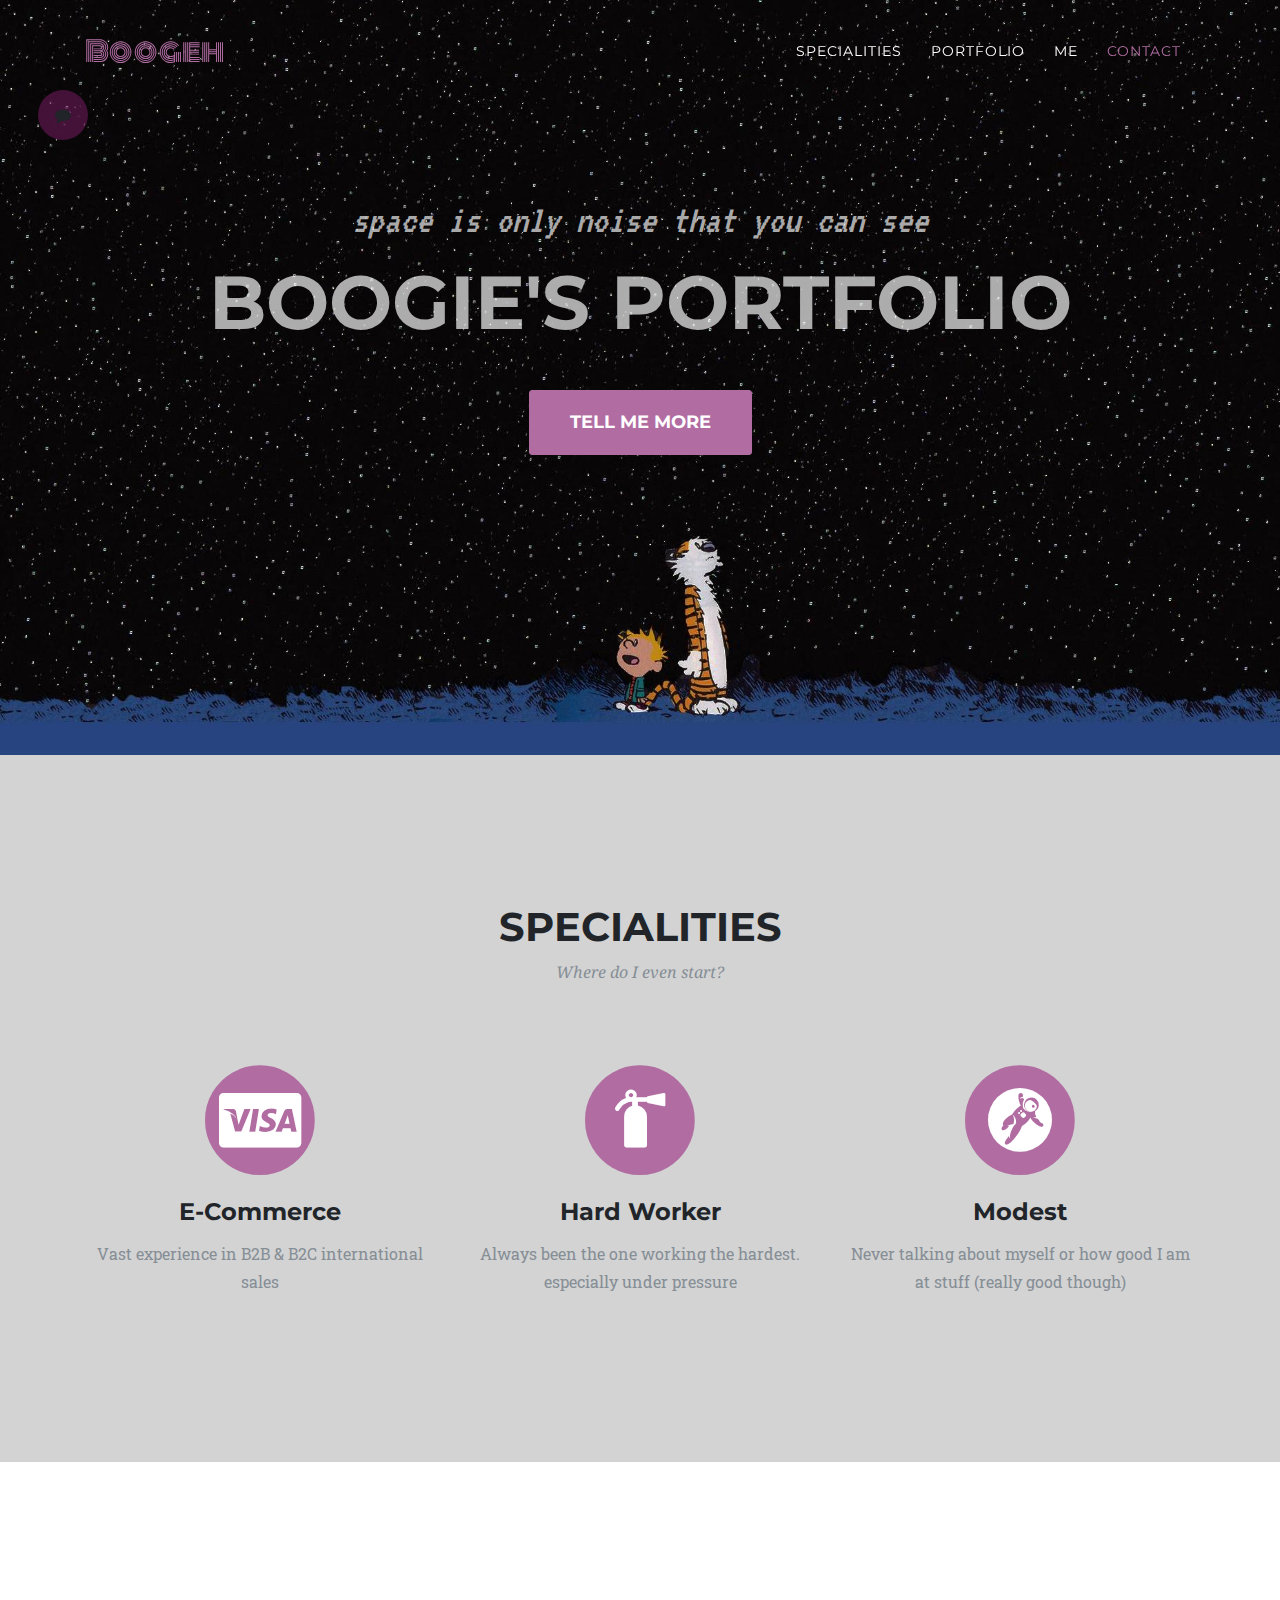
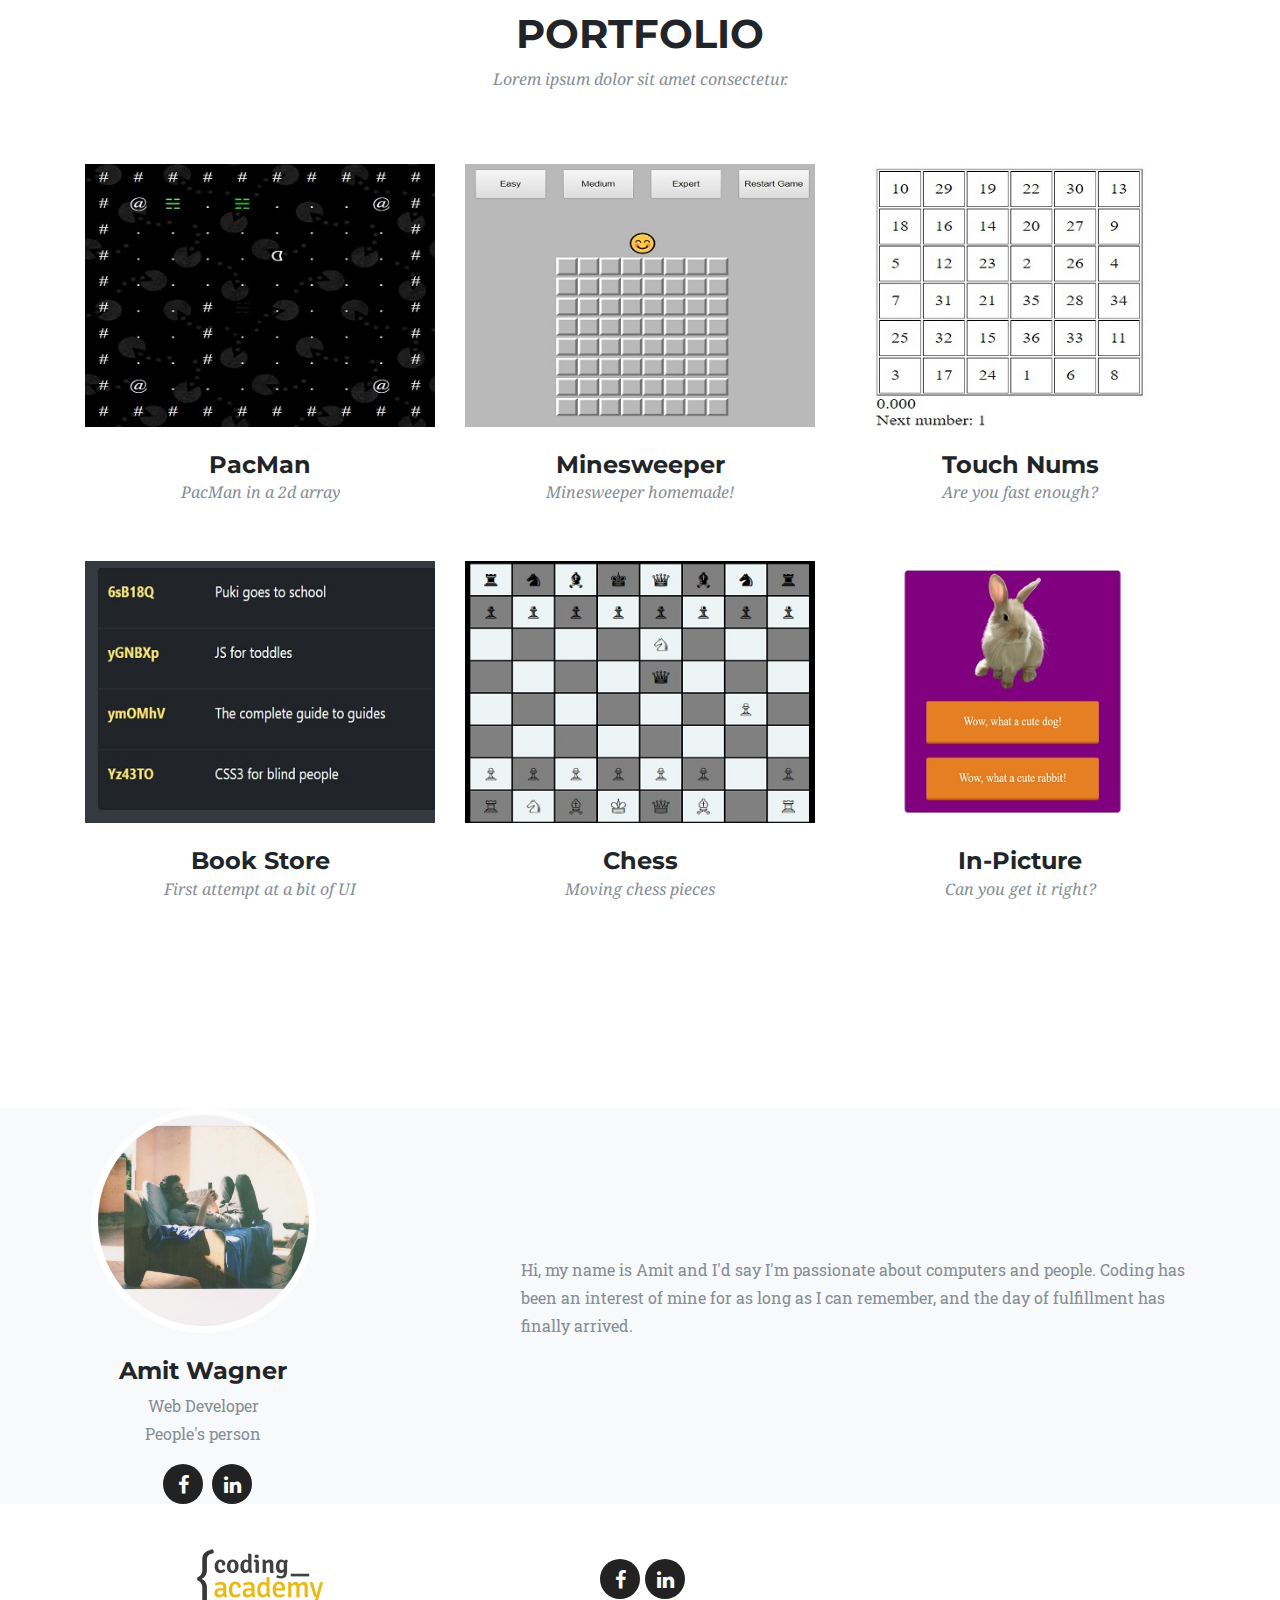
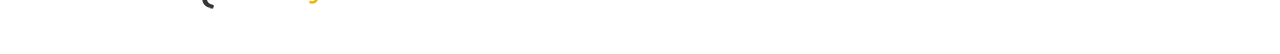
<file: index.html>
<!DOCTYPE html>
<html lang="en">

<head>

  <meta charset="utf-8">
  <meta name="viewport" content="width=device-width, initial-scale=1, shrink-to-fit=no">
  <meta name="description" content="">
  <meta name="author" content="">

  <title>Coding Academy</title>

  <!-- Bootstrap core CSS -->
  <link href="vendor/bootstrap/css/bootstrap.min.css" rel="stylesheet">

  <!-- Custom fonts for this template -->
  <link href="vendor/font-awesome/css/font-awesome.min.css" rel="stylesheet" type="text/css">
  <link href="https://fonts.googleapis.com/css?family=Monoton" rel="stylesheet">
  <link href="https://fonts.googleapis.com/css?family=Ubuntu+Mono|VT323" rel="stylesheet">
  <link href="https://fonts.googleapis.com/css?family=Montserrat:400,700" rel="stylesheet" type="text/css">
  <link href='https://fonts.googleapis.com/css?family=Kaushan+Script' rel='stylesheet' type='text/css'>
  <link href='https://fonts.googleapis.com/css?family=Droid+Serif:400,700,400italic,700italic' rel='stylesheet' type='text/css'>
  <link href='https://fonts.googleapis.com/css?family=Roboto+Slab:400,100,300,700' rel='stylesheet' type='text/css'>

  <!-- Custom styles for this template -->
  <link href="css/ca-gallery.css" rel="stylesheet">

</head>

<body id="page-top" onload="init()">
  <div class="offcanvas-btn" onClick="openCanvas()">
    <i class="fa fa-comment" aria-hidden="true"></i>
  </div>
  <aside class="offcanvas-aside">

  <!-- Contact -->
  <section id="contact">
    <h4>Contact Me</h4>
    <h6>Your Email:</h6>
    <input class="contact-email" type="email" placeholder="name@example.com"/>
    <h6 class="pt-4">subject:</h6>
    <input class="contact-subject" type="text" placeholder="Email Subject"/>
    <h6 class="pt-4">Message Body</h6>
    <textarea class="contact-textarea" rows="10" placeholder="input message here"></textarea>
    <br>
    <button onclick="onSubmitEmail()" class="btn btn-light mt-4 form-submit">Submit</button>
  </section>
  </aside>

  <!-- Navigation -->
  <nav class="navbar navbar-expand-lg navbar-dark fixed-top" id="mainNav">
    <div class="container">
      <a class="navbar-brand js-scroll-trigger" href="#page-top">Boogeh</a>
      <button class="navbar-toggler navbar-toggler-right" type="button" data-toggle="collapse" data-target="#navbarResponsive"
        aria-controls="navbarResponsive" aria-expanded="false" aria-label="Toggle navigation">
          <i class="fa fa-bars"></i>
        </button>
      <div class="collapse navbar-collapse" id="navbarResponsive">
        <ul class="navbar-nav ml-auto">
          <li class="nav-item">
            <a class="nav-link js-scroll-trigger" href="#services">Specialities</a>
          </li>
          <li class="nav-item">
            <a class="nav-link js-scroll-trigger" href="#portfolio">Portfolio</a>
          </li>
          <li class="nav-item">
            <a class="nav-link js-scroll-trigger" href="#me">Me</a>
          </li>
          <li class="nav-item">
            <a class="nav-link js-scroll-trigger" onclick="openCanvas()" href="#contact">Contact</a>
          </li>
        </ul>
      </div>
    </div>
  </nav>

  <!-- Header -->
  <header class="masthead">
    <div class="container">
      <div class="intro-text">
        <div class="intro-lead-in">space is only noise that you can see</div>
        <div class="intro-heading">Boogie's Portfolio</div>
        <a class="btn btn-xl js-scroll-trigger" href="#services">Tell Me More</a>
      </div>
    </div>
  </header>

  <!-- Services -->
  <section id="services">
    <div class="container">
      <div class="row">
        <div class="col-lg-12 text-center">
          <h2 class="section-heading">Specialities</h2>
          <h3 class="section-subheading text-muted">Where do I even start?</h3>
        </div>
      </div>
      <div class="row text-center">
        <div class="col-md-4">
          <span class="fa-stack fa-4x">
              <i class="fa fa-circle fa-stack-2x text-primary"></i>
              <i class="fa fa-cc-visa fa-stack-1x fa-inverse"></i>
            </span>
          <h4 class="service-heading">E-Commerce</h4>
          <p class="text-muted">Vast experience in B2B & B2C international sales</p>
        </div>
        <div class="col-md-4">
          <span class="fa-stack fa-4x">
              <i class="fa fa-circle fa-stack-2x text-primary"></i>
              <i class="fa fa-fire-extinguisher fa-stack-1x fa-inverse"></i>
            </span>
          <h4 class="service-heading">Hard Worker</h4>
          <p class="text-muted">Always been the one working the hardest. especially under pressure</p>
        </div>
        <div class="col-md-4">
          <span class="fa-stack fa-4x">
              <i class="fa fa-circle fa-stack-2x text-primary"></i>
              <i class="fa fa-grav fa-stack-1x fa-inverse"></i>
            </span>
          <h4 class="service-heading">Modest</h4>
          <p class="text-muted">Never talking about myself or how good I am at stuff (really good though)</p>
        </div>
      </div>
    </div>
  </section>

  <!-- Portfolio Grid -->
  <section id="portfolio">
    <div class="container">
      <div class="row">
        <div class="col-lg-12 text-center">
          <h2 class="section-heading">Portfolio</h2>
          <h3 class="section-subheading text-muted">Lorem ipsum dolor sit amet consectetur.</h3>
        </div>
      </div>
      <div class="portfolio-render row">
      </div>
    </div>
  </section>


  <!-- Me -->
  <section class="bg-light" id="me" style="padding: 0px;">
      <div class="row">
        <div class="col-sm-4">
          <div class="team-member">
            <img class="mx-auto rounded-circle" src="img/team/2.jpg" alt="">
            <h4 class="mb-2">Amit Wagner</h4>
            <p class="text-muted">Web Developer<br/>People's person</p>
            <ul class="list-inline social-buttons">
              <li class="list-inline-item">   
              </li>
              <li class="list-inline-item">
                <a href="https://www.facebook.com/wagner.amit/">
                    <i class="fa fa-facebook"></i>
                  </a>
              </li>
              <li class="list-inline-item">
                <a href="https://www.linkedin.com/in/amitwagner/">
                    <i class="fa fa-linkedin"></i>
                  </a>
              </li>
            </ul>
          </div>
        </div>
        <div class="col-sm-8 flex-align-center">
            <p class="large text-muted  about-description">
              Hi, my name is Amit and I'd say I'm passionate about computers and people. Coding has been an interest of mine for as long as I can remember, and the day of fulfillment has finally arrived.
            </p>    
        </div>
      </div>
  </section>


  <!-- Footer -->
  <footer>
    <div class="container">
      <div class="row">
        <div class="col-md-4 flex-align-center">
          <a href="http://coding-academy.org" target="_blank">
            <img src="./img/ca-logo.png" alt="">
          </a>
        </div>
        <div class="col-md-4 flex-align-center">
          <ul class="list-inline social-buttons flex-align-center">
            <li class="list-inline-item">
            </li>
            <li class="list-inline-item flex-align-center">
              <a href="https://www.facebook.com/wagner.amit/">
                  <i class="fa fa-facebook"></i>
                </a>
            </li>
            <li class="list-inline-item">
              <a href="https://www.linkedin.com/in/amitwagner/">
                  <i class="fa fa-linkedin"></i>
                </a>
            </li>
          </ul>
        </div>
      </div>
    </div>
  </footer>

  <!-- Portfolio Modals -->

  <!-- Modal 1 -->
  <div class="portfolio-modal modal fade" id="portfolioModal1" tabindex="-1" role="dialog" aria-hidden="true">
    <div class="modal-dialog">
      <div class="modal-content">
        <div class="close-modal" data-dismiss="modal">
          <div class="lr">
            <div class="rl"></div>
          </div>
        </div>
        <div class="container">
          <div class="row">
            <div class="col-lg-8 mx-auto">
              <div class="modal-body-1">
              </div>
            </div>
          </div>
        </div>
      </div>
    </div>
  </div>


  <!-- Bootstrap core JavaScript -->
  <script src="vendor/jquery/jquery.min.js"></script>
  <script src="vendor/popper/popper.min.js"></script>
  <script src="vendor/bootstrap/js/bootstrap.min.js"></script>

  <!-- Plugin JavaScript -->
  <script src="vendor/jquery-easing/jquery.easing.min.js"></script>

  <!-- Custom scripts for this template -->
  <script src="js/ca-gallery.js"></script>
  <script src="js/offCanvas.js"></script>
  <script src="js/gallery-service.js"></script>
  <script src="js/main.js"></script>


</body>

</html>
</file>
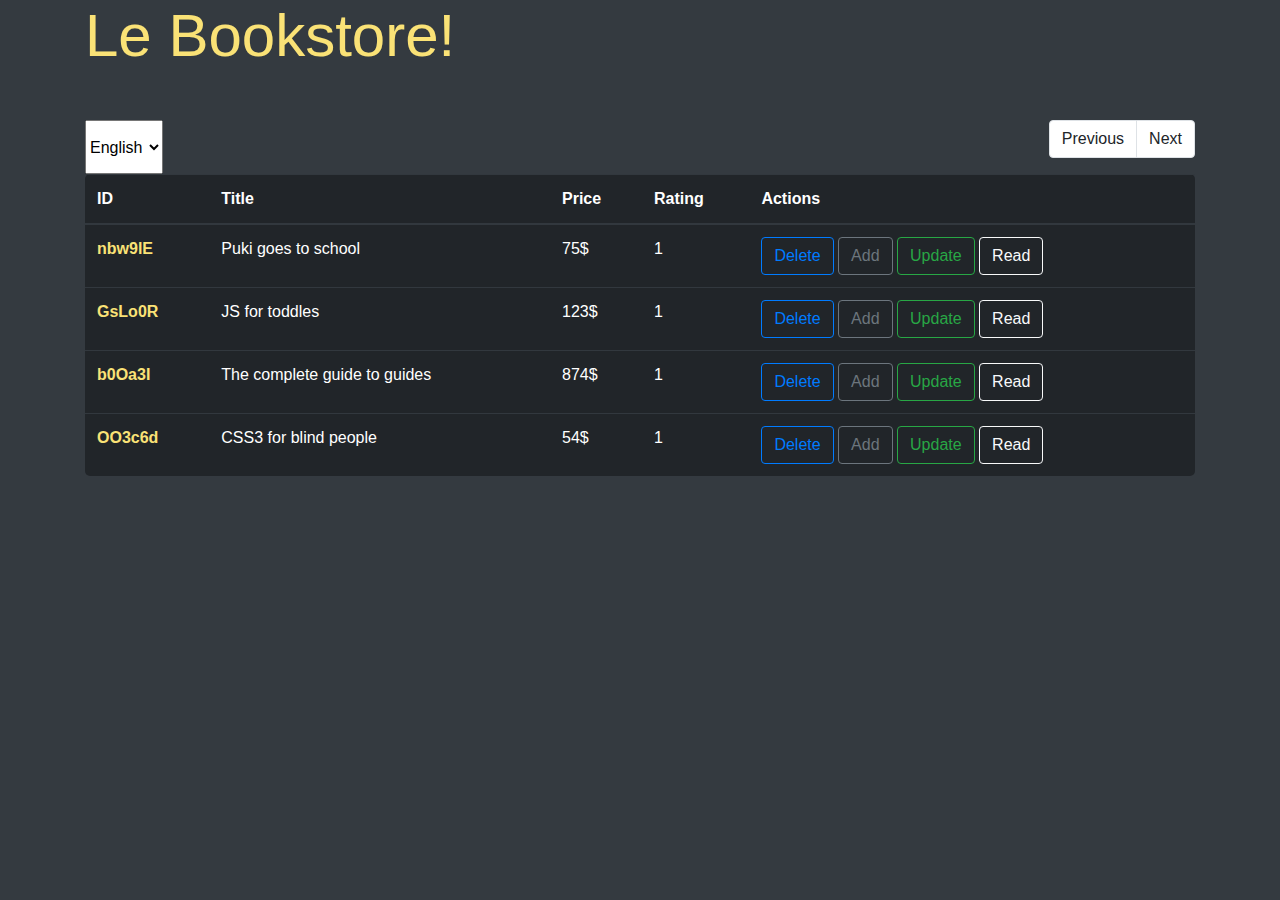
<file: projs/book-shop/index.html>
<!DOCTYPE html>
<html lang="en">

<head>
    <meta charset="UTF-8">
    <meta name="viewport" content="width=device-width, initial-scale=1.0">
    <meta http-equiv="X-UA-Compatible" content="ie=edge">
    <link rel="stylesheet" href="lib/bootstrap/css/bootstrap.min.css">
    <link rel="stylesheet" href="css/style.css">
    <title data-trans="window-title">Book Store</title>
</head>

<body class="bg-dark" onload="init()">
    <div class="container">
        <h1 class="text-xl-left mb-5" data-trans="title">Le BookStore!</h1>
        <nav>
                <select class="change-leng" onchange="onSetLang(this.value)">
                    <option value="en">English</option>
                    <option value="he">Hebrew</option>
                </select>
            <ul class="pagination">
                <li class="page-item">
                    <a class="page-link" onclick="onLastPage()" data-trans="prev-btn">Previous</a>
                </li>
                <li class="page-item">
                    <a class="page-link" onclick="onNextPage()" data-trans="next-btn">Next</a>
                </li>
            </ul>
        </nav>
        <table class="main-table table table-fit table-hover table-dark">
            <thead>
                <tr>
                    <th scope="col" data-trans="id">ID</th>
                    <th scope="col" onclick="onSortByPrice(this, 1)" data-trans="table-title">Title</th>
                    <th scope="col" onclick="onSortByPrice(this, 1)" data-trans="table-price">Price</th>
                    <th scope="col" data-trans="table-rating">Rating</th>
                    <th scope="col" data-trans="table-actions">Actions</th>
                </tr>
            </thead>
            <tbody></tbody>
        </table>
        <div class="collapse" id="collapseExample">
            <div class="card card-body book-collapse">
            </div>
        </div>
        <div class="input-update-price"><input type="text" placeholder="New price" />
        </div>
    </div>
    <script src="lib/jquery/jquery.js"></script>
    <script src="lib/bootstrap/js/bootstrap.bundle.min.js"></script>
    <script src="js/i18n-service.js"></script>
    <script src="js/util-service.js"></script>
    <script src="js/book-service.js"></script>
    <script src="js/main.js"></script>
</body>

</html>
</file>
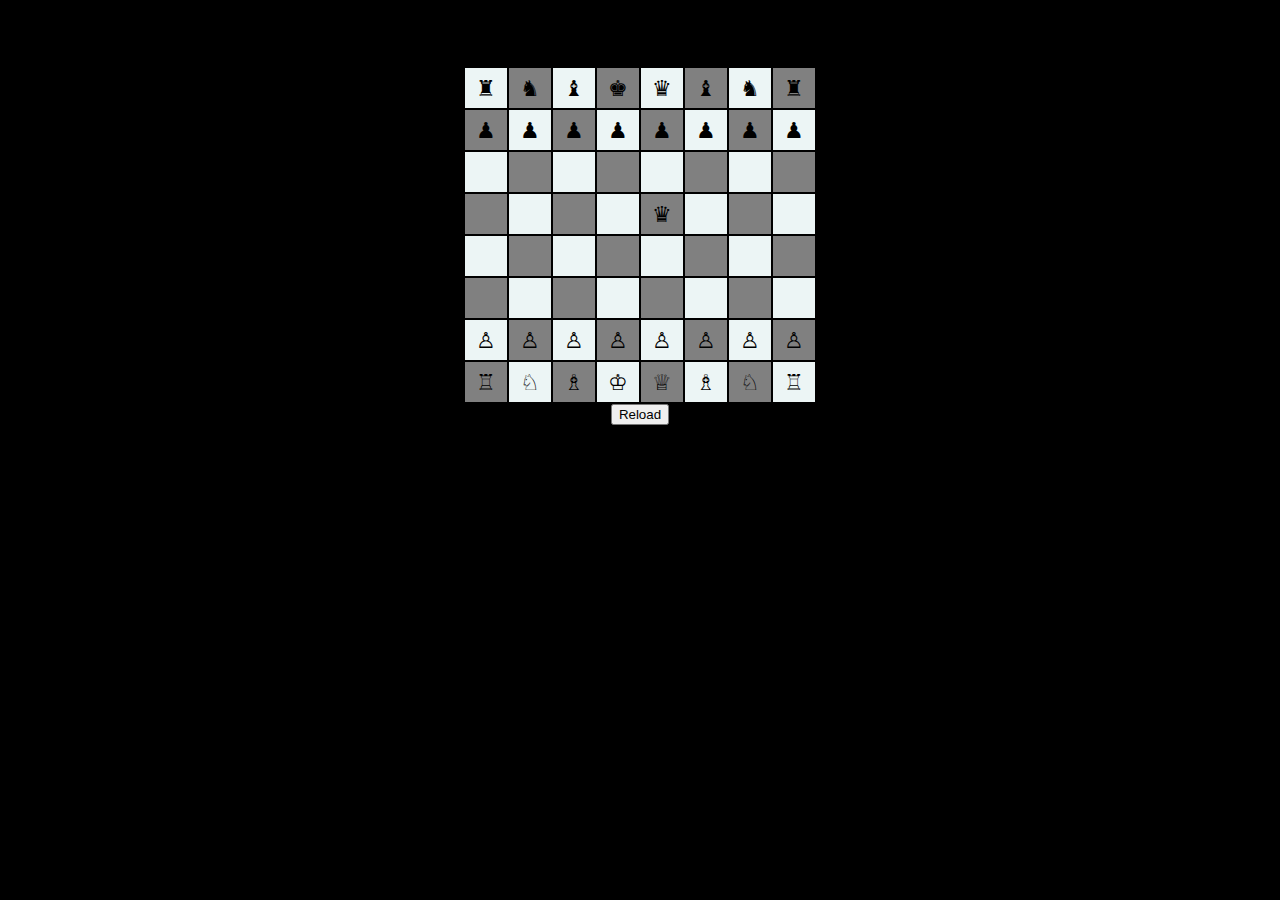
<file: projs/chess/index.html>
<html>
    <head>
        <title>Playing Chess</title>
        <meta charset="utf-8" />
        <link rel="stylesheet" href="css/main.css">
    </head>
    
    <body onload="restartGame()" >

        <h1>Playing Chess </h1>
        
        <table class="center">
            <tbody class="game-board"></tbody>
        </table>


        <button onclick="restartGame()">Reload</button>
        <script src="js/main.js"></script>    
    </body>
    
    
</html>
</file>
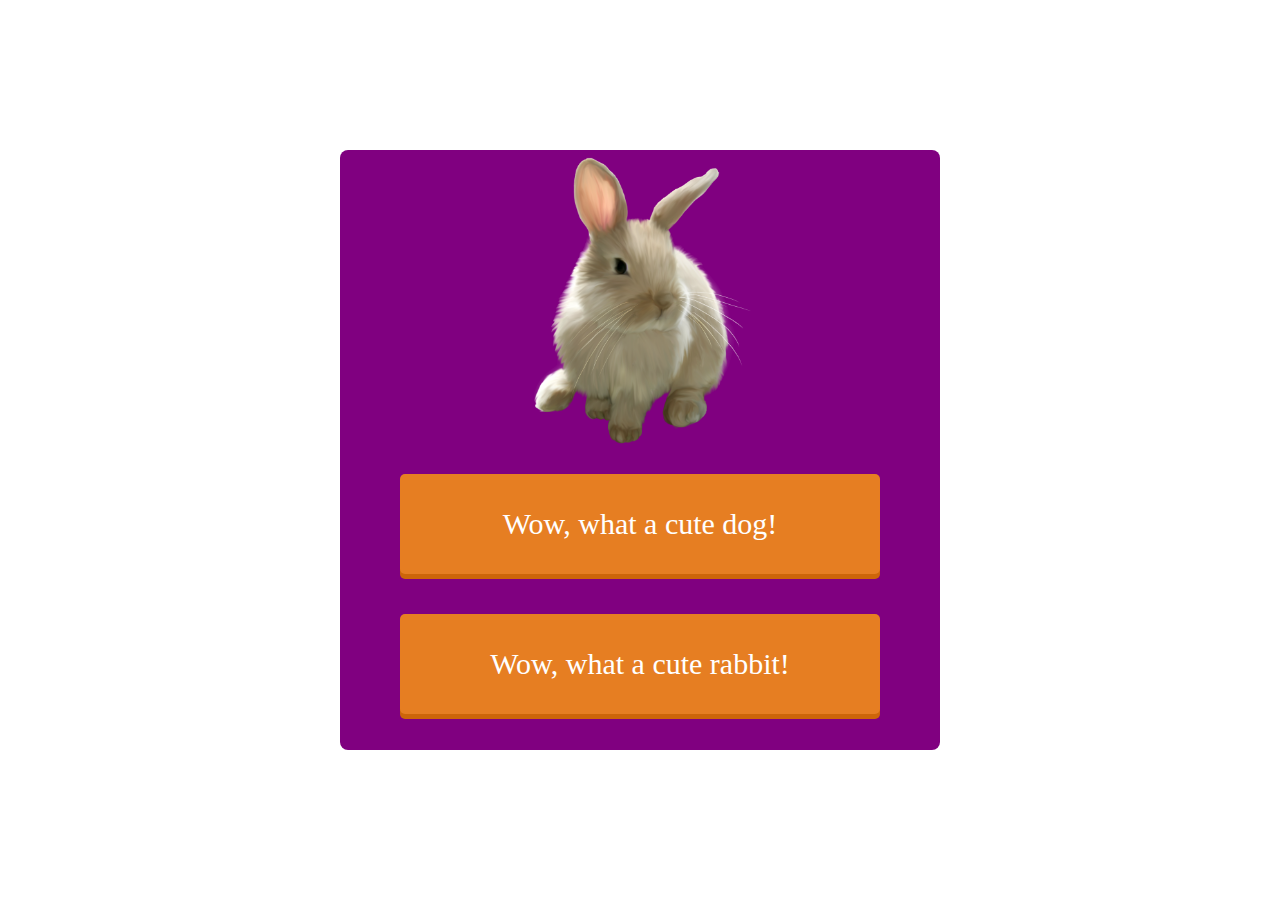
<file: projs/in-picture/index.html>
<!DOCTYPE html>
<html lang="en">

<head>
    <meta charset="UTF-8">
    <meta name="viewport" content="width=device-width, initial-scale=1.0">
    <meta http-equiv="X-UA-Compatible" content="ie=edge">
    <link rel="stylesheet" href="css/style.css">
    <title>What's in the picture?</title>
</head>

<body>
    <div class="winner"><span>VICTORIUS</span>
        <div class="replay-button" onclick ="initGame()">Replay?</div>
    </div>
    <div class="game-box">
        <div class="picture"></div>
        <div class="options-container"></div>
        <!-- <div class="answer answer1" onclick="checkAnswer(0)"></div>
        <div class="answer answer2" onclick="checkAnswer(1)"></div> -->
    </div>
    <script src="js/main.js"></script>
</body>

</html>
</file>
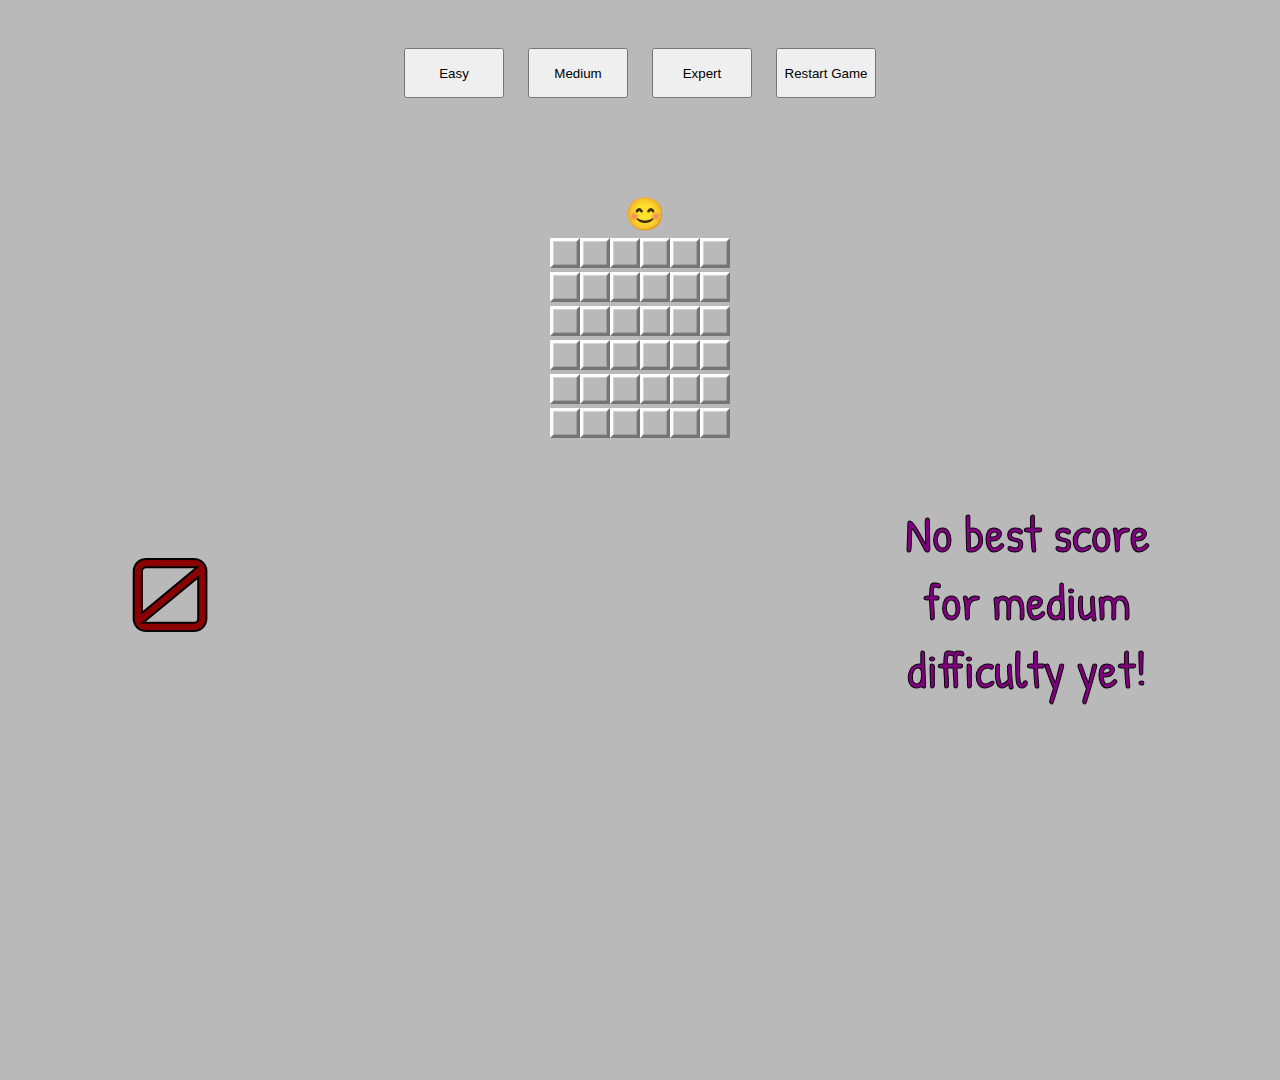
<file: projs/Minesweeper/index.html>
<!DOCTYPE html>
<html lang="en">

<head>
    <meta charset="UTF-8">
    <meta name="viewport" content="width=device-width, initial-scale=1.0">
    <meta http-equiv="X-UA-Compatible" content="ie=edge">
    <link rel="stylesheet" href="css/style.css">
    <link href='https://fonts.googleapis.com/css?family=Orbitron|Roboto+Mono|Patrick+Hand' rel='stylesheet' type='text/css'>
    <title>Minesweeper</title>
</head>

<body onload="initGame()">
    <div class="container">
        <div class="smiley" onclick="initGame()"></div>
        <!-- CR: Very nice the smiley:hover pointer curser.
            But why not on buttons too?  -->
        <div class="buttons">
            <input type="button" class="button" value="Easy" onclick="setDifficulty('easy')">
            <input type="button" class="button" value="Medium" onclick="setDifficulty('medium')">
            <input type="button" class="button" value="Expert" onclick="setDifficulty('expert')">
            <input type="button" class="button" onclick="initGame()" value="Restart Game">
        </div>
        <div class="table">
            <table cellpadding="0" oncontextmenu="return false">
                <tbody class="board">
                </tbody>
            </table>
            <div class="timer"><span></span></div>
        </div>
        <!-- CR: You can use 2-3 classes,
            e.g: winner/loser, message and hide.
            The winner/loser class will be the color,
            the message class will set the font properties which are the same for both
            and in js you can add/remove class hide to show the message or not -->
        <div class="winner">Good job!</div>
        <div class="loser">Game Over!</div>
        <div class="best-time"><span></span></div>
    </div>
    <script src="js/util.js"></script>
    <script src="js/main.js"></script>
</body>
</html>
</file>
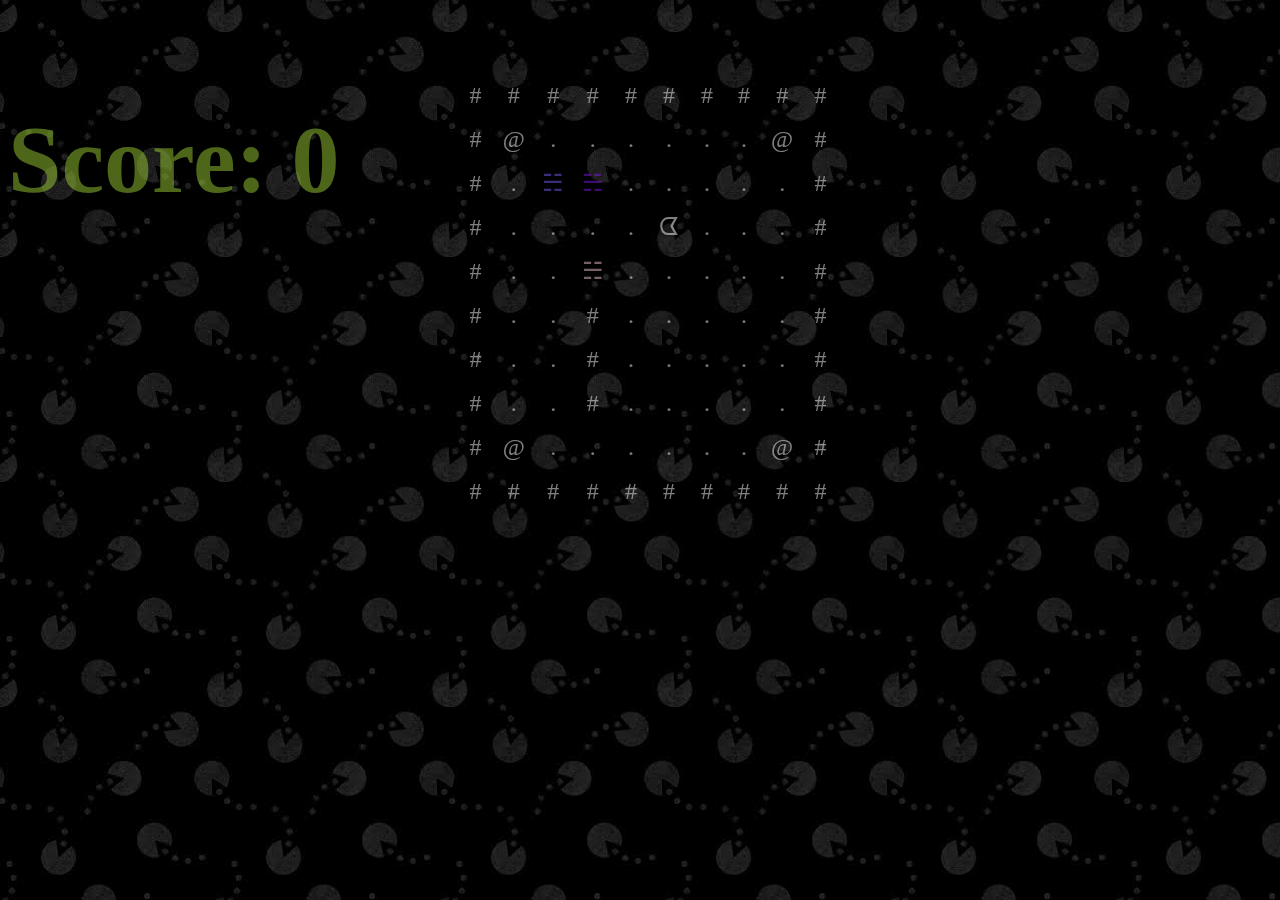
<file: projs/pacman/index.html>
<!doctype html>
<html>

<head>
  <meta charset="utf-8">
  <title>Pacman</title>
  <link rel="stylesheet" href="css/app.css" />
</head>

<body onload="init()" onkeydown="movePacman(event)">
  <header>
    <h3>Score: <span>0</span> </h3>
  </header>
  <div class="container">
    <div class="board-container"></div>
    <div class="modal game-over">
      Game Over!
      <br />
      <div class="btn-replay" onclick="init()">Play again?</div>
    </div>
    <div class="modal winner">
      WINNER!!!
      <br />
      <div class="btn-replay" onclick="init()">Play again?</div>
    </div>
  </div>


  <script src="js/general.js"></script>
  <script src="js/pacman.js"></script>
  <script src="js/ghosts.js"></script>
  <script src="js/game.js"></script>
</body>

</html>
</file>
<file: css/ca-gallery.css>
body {
    overflow-x: hidden;
    font-family: 'Roboto Slab', 'Helvetica Neue', Helvetica, Arial, sans-serif;
}
p {
    line-height: 1.75;
}
a {
    color: #b16da2;
}
a.active,
a:active,
a:focus,
a:hover {
    color: #fec503;
}
h1,
h2,
h3,
h4,
h5,
h6 {
    font-weight: 700;
    font-family: 'Montserrat', 'Helvetica Neue', Helvetica, Arial, sans-serif;
    text-transform: uppercase;
}
section {
    padding: 100px 0;
}
section h2.section-heading {
    font-size: 40px;
    margin-top: 0;
    margin-bottom: 15px;
}
section h3.section-subheading {
    font-size: 16px;
    font-weight: 400;
    font-style: italic;
    margin-bottom: 75px;
    text-transform: none;
    font-family: 'Droid Serif', 'Helvetica Neue', Helvetica, Arial, sans-serif;
}

::-moz-selection {
    background: #b16da2;
    text-shadow: none;
}
::selection {
    background: #b16da2;
    text-shadow: none;
}
img::selection {
    background: transparent;
}
img::-moz-selection {
    background: transparent;
}
body {
    -webkit-tap-highlight-color: #b16da2;
}
.offcanvas-btn {
    z-index: 1;
    position: fixed;
    top: 10%;
    left: 3%;
    height: 50px;
    width: 50px;
    background: #741a618f;
    border-radius: 50%;
    display: flex;
    justify-content: center;
    align-items: center;
    cursor: pointer;
    margin-left: 0;
    transition: all 0.3s ease;
}
.offcanvas-btn-open {
    margin-left: calc(100% - 70px);
    z-index: 10000001;
}
.offcanvas-aside {
    position: fixed;
    height: 100%;
    overflow: hidden;
    z-index: 100000;
    background: #97d4ff70;
    width: 100%;
    left: -100%;
    transition: all 0.3s ease;
    display: flex;
    flex-direction: column;
    align-items: center;
    justify-content: space-around;
}
.offcanvas-aside img {
    border-radius: 50%;
}
.offcanvas-aside p {
    text-align: center;
}
.offcanvas-aside .offcanvas-content-suffix {
    height: 20%;
}
.offcanvas-aside.offcanvas-aside-open {
    left: 0;
}
#mainNav {
    background-color: #222222;
}
#mainNav .navbar-toggler {
    font-size: 12px;
    right: 0;
    padding: 13px;
    text-transform: uppercase;
    color: white;
    border: 0;
    background-color: #b16da2;
    font-family: 'Montserrat', 'Helvetica Neue', Helvetica, Arial, sans-serif;
    text-transform: uppercase;
}
#mainNav .navbar-brand {
    color: #b16da2;
    font-family: 'Monoton', 'Helvetica Neue', Helvetica, Arial, cursive;
}
#mainNav .navbar-brand.active,
#mainNav .navbar-brand:active,
#mainNav .navbar-brand:focus,
#mainNav .navbar-brand:hover {
    color: #fec503;
}
#mainNav .navbar-nav .nav-item .nav-link {
    font-size: 90%;
    font-weight: 400;
    padding: 0.75em 0;
    letter-spacing: 1px;
    color: white;
    font-family: 'Montserrat', 'Helvetica Neue', Helvetica, Arial, sans-serif;
    text-transform: uppercase;
}
#mainNav .navbar-nav .nav-item .nav-link.active,
#mainNav .navbar-nav .nav-item .nav-link:hover {
    color: #b16da2;
}
@media (min-width: 992px) {
    #mainNav {
        padding-top: 25px;
        padding-bottom: 25px;
        -webkit-transition: padding-top 0.3s, padding-bottom 0.3s;
        -moz-transition: padding-top 0.3s, padding-bottom 0.3s;
        transition: padding-top 0.3s, padding-bottom 0.3s;
        border: none;
        background-color: transparent;
    }
    #mainNav .navbar-brand {
        font-size: 1.75em;
        -webkit-transition: all 0.3s;
        -moz-transition: all 0.3s;
        transition: all 0.3s;
    }
    #mainNav .navbar-nav .nav-item .nav-link {
        padding: 1.1em 1em !important;
    }
    #mainNav.navbar-shrink {
        padding-top: 0;
        padding-bottom: 0;
        background-color: #222222;
    }
    #mainNav.navbar-shrink .navbar-brand {
        font-size: 1.25em;
        padding: 12px 0;
    }
}
header.masthead {
    text-align: center;
    color: #ffffffab;
    background-image: url("../img/header-bg.jpg");
    background-repeat: no-repeat;
    background-attachment: scroll;
    background-position: center center;
    -webkit-background-size: cover;
    -moz-background-size: cover;
    -o-background-size: cover;
    background-size: cover;
}
header.masthead .intro-text {
    padding-top: 150px;
    padding-bottom: 100px;
    position: relative;
    bottom: 100px;
}
header.masthead .intro-text .intro-lead-in {
    font-size: 15px;
    font-style: italic;
    line-height: 15px;
    margin-bottom: 25px;
    font-family: 'VT323', 'Helvetica Neue', Helvetica, Arial, sans-serif;
}
header.masthead .intro-text .intro-heading {
    font-size: 50px;
    font-weight: 700;
    line-height: 50px;
    margin-bottom: 25px;
    font-family: 'Montserrat', 'Helvetica Neue', Helvetica, Arial, sans-serif;
    text-transform: uppercase;
}
@media (min-width: 768px) {
    header.masthead .intro-text {
        padding-top: 300px;
        padding-bottom: 200px;
    }
    header.masthead .intro-text .intro-lead-in {
        font-size: 40px;
        font-style: italic;
        line-height: 40px;
        margin-bottom: 25px;
        font-family: 'VT323', 'Helvetica Neue', Helvetica, Arial, sans-serif;
    }
    header.masthead .intro-text .intro-heading {
        font-size: 75px;
        font-weight: 700;
        line-height: 75px;
        margin-bottom: 50px;
        font-family: 'Montserrat', 'Helvetica Neue', Helvetica, Arial, sans-serif;
        text-transform: uppercase;
    }
}
.service-heading {
    margin: 15px 0;
    text-transform: none;
}
#portfolio .portfolio-item {
    right: 0;
    margin: 0 0 15px;
}
#portfolio .portfolio-item .portfolio-link {
    position: relative;
    display: block;
    max-width: 400px;
    margin: 0 auto;
    cursor: pointer;
}
#portfolio .portfolio-item .portfolio-link .portfolio-hover {
    position: absolute;
    width: 100%;
    height: 100%;
    -webkit-transition: all ease 0.5s;
    -moz-transition: all ease 0.5s;
    transition: all ease 0.5s;
    opacity: 0;
    background: rgba(143, 38, 108, 0.562);
}
#portfolio .portfolio-item .portfolio-link .portfolio-hover:hover {
    opacity: 1;
}
#portfolio .portfolio-item .portfolio-link .portfolio-hover .portfolio-hover-content {
    font-size: 20px;
    position: absolute;
    top: 50%;
    width: 100%;
    height: 20px;
    margin-top: -12px;
    text-align: center;
    color: white;
}
#portfolio .portfolio-item .portfolio-link .portfolio-hover .portfolio-hover-content i {
    margin-top: -12px;
}
#portfolio .portfolio-item .portfolio-link .portfolio-hover .portfolio-hover-content h3,
#portfolio .portfolio-item .portfolio-link .portfolio-hover .portfolio-hover-content h4 {
    margin: 0;
}
#portfolio .portfolio-item .portfolio-caption {
    max-width: 400px;
    margin: 0 auto;
    padding: 25px;
    text-align: center;
    background-color: white;
}
#portfolio .portfolio-item .portfolio-caption h4 {
    margin: 0;
    text-transform: none;
}
#portfolio .portfolio-item .portfolio-caption p {
    font-size: 16px;
    font-style: italic;
    margin: 0;
    font-family: 'Droid Serif', 'Helvetica Neue', Helvetica, Arial, sans-serif;
}
#portfolio * {
    z-index: 2;
}
@media (min-width: 767px) {
    #portfolio .portfolio-item {
        margin: 0 0 30px;
    }
}
.portfolio-modal .modal-dialog {
    max-width: none;
    height: 100%;
    margin: 0;
}
.portfolio-modal .modal-content {
    min-height: 100%;
    padding: 100px 0;
    text-align: center;
    border: none;
    border-radius: 0;
    background-clip: border-box;
    -webkit-box-shadow: none;
    box-shadow: none;
}
.portfolio-modal .modal-content h2 {
    font-size: 3em;
    margin-bottom: 15px;
}
.portfolio-modal .modal-content p {
    margin-bottom: 30px;
}
.portfolio-modal .modal-content p.item-intro {
    font-size: 16px;
    font-style: italic;
    margin: 20px 0 30px;
    font-family: 'Droid Serif', 'Helvetica Neue', Helvetica, Arial, sans-serif;
}
.portfolio-modal .modal-content ul.list-inline {
    margin-top: 0;
    margin-bottom: 30px;
}
.portfolio-modal .modal-content img {
    margin-bottom: 30px;
}
.portfolio-modal .modal-content button {
    cursor: pointer;
}
.portfolio-modal .close-modal {
    position: absolute;
    top: 25px;
    right: 25px;
    width: 75px;
    height: 75px;
    cursor: pointer;
    background-color: transparent;
}
.portfolio-modal .close-modal:hover {
    opacity: 0.3;
}
.portfolio-modal .close-modal .lr {
    /* Safari and Chrome */
    
    z-index: 1051;
    width: 1px;
    height: 75px;
    margin-left: 35px;
    /* IE 9 */
    
    -webkit-transform: rotate(45deg);
    -ms-transform: rotate(45deg);
    transform: rotate(45deg);
    background-color: #222222;
}
.portfolio-modal .close-modal .lr .rl {
    /* Safari and Chrome */
    
    z-index: 1052;
    width: 1px;
    height: 75px;
    /* IE 9 */
    
    -webkit-transform: rotate(90deg);
    -ms-transform: rotate(90deg);
    transform: rotate(90deg);
    background-color: #222222;
}
.portfolio-modal .modal-backdrop {
    display: none;
    opacity: 0;
}
.timeline {
    position: relative;
    padding: 0;
    list-style: none;
}
.timeline:before {
    position: absolute;
    top: 0;
    bottom: 0;
    left: 40px;
    width: 2px;
    margin-left: -1.5px;
    content: '';
    background-color: #f1f1f1;
}
.timeline > li {
    position: relative;
    min-height: 50px;
    margin-bottom: 50px;
}
.timeline > li:after,
.timeline > li:before {
    display: table;
    content: ' ';
}
.timeline > li:after {
    clear: both;
}
.timeline > li .timeline-panel {
    position: relative;
    float: right;
    width: 100%;
    padding: 0 20px 0 100px;
    text-align: left;
}
.timeline > li .timeline-panel:before {
    right: auto;
    left: -15px;
    border-right-width: 15px;
    border-left-width: 0;
}
.timeline > li .timeline-panel:after {
    right: auto;
    left: -14px;
    border-right-width: 14px;
    border-left-width: 0;
}
.timeline > li .timeline-image {
    position: absolute;
    z-index: 100;
    left: 0;
    width: 80px;
    height: 80px;
    margin-left: 0;
    text-align: center;
    color: white;
    border: 7px solid #f1f1f1;
    border-radius: 100%;
    background-color: #b16da2;
}
.timeline > li .timeline-image h4 {
    font-size: 10px;
    line-height: 14px;
    margin-top: 12px;
}
.timeline > li.timeline-inverted > .timeline-panel {
    float: right;
    padding: 0 20px 0 100px;
    text-align: left;
}
.timeline > li.timeline-inverted > .timeline-panel:before {
    right: auto;
    left: -15px;
    border-right-width: 15px;
    border-left-width: 0;
}
.timeline > li.timeline-inverted > .timeline-panel:after {
    right: auto;
    left: -14px;
    border-right-width: 14px;
    border-left-width: 0;
}
.timeline > li:last-child {
    margin-bottom: 0;
}
.timeline .timeline-heading h4 {
    margin-top: 0;
    color: inherit;
}
.timeline .timeline-heading h4.subheading {
    text-transform: none;
}
.timeline .timeline-body > ul,
.timeline .timeline-body > p {
    margin-bottom: 0;
}
@media (min-width: 768px) {
    .timeline:before {
        left: 50%;
    }
    .timeline > li {
        min-height: 100px;
        margin-bottom: 100px;
    }
    .timeline > li .timeline-panel {
        float: left;
        width: 41%;
        padding: 0 20px 20px 30px;
        text-align: right;
    }
    .timeline > li .timeline-image {
        left: 50%;
        width: 100px;
        height: 100px;
        margin-left: -50px;
    }
    .timeline > li .timeline-image h4 {
        font-size: 13px;
        line-height: 18px;
        margin-top: 16px;
    }
    .timeline > li.timeline-inverted > .timeline-panel {
        float: right;
        padding: 0 30px 20px 20px;
        text-align: left;
    }
}
@media (min-width: 992px) {
    .timeline > li {
        min-height: 150px;
    }
    .timeline > li .timeline-panel {
        padding: 0 20px 20px;
    }
    .timeline > li .timeline-image {
        width: 150px;
        height: 150px;
        margin-left: -75px;
    }
    .timeline > li .timeline-image h4 {
        font-size: 18px;
        line-height: 26px;
        margin-top: 30px;
    }
    .timeline > li.timeline-inverted > .timeline-panel {
        padding: 0 20px 20px;
    }
}
@media (min-width: 1200px) {
    .timeline > li {
        min-height: 170px;
    }
    .timeline > li .timeline-panel {
        padding: 0 20px 20px 100px;
    }
    .timeline > li .timeline-image {
        width: 170px;
        height: 170px;
        margin-left: -85px;
    }
    .timeline > li .timeline-image h4 {
        margin-top: 40px;
    }
    .timeline > li.timeline-inverted > .timeline-panel {
        padding: 0 100px 20px 20px;
    }
}
.team-member {
    text-align: center;
}
.team-member img {
    width: 225px;
    height: 225px;
    border: 7px solid white;
}
.team-member h4 {
    margin-top: 25px;
    margin-bottom: 0;
    text-transform: none;
}
.team-member p {
    margin-top: 0;
}
.about-description {
    max-width: 80%;
}
@media (max-width: 800px) {
    .about-description {
        text-align: center;
        margin-top: 1rem;
        margin-bottom: 1rem;
    }
}
footer {
    padding: 25px 0;
    text-align: center;
}
footer span.copyright {
    font-size: 90%;
    line-height: 40px;
    text-transform: none;
    font-family: 'Montserrat', 'Helvetica Neue', Helvetica, Arial, sans-serif;
    text-transform: uppercase;
}
footer ul.quicklinks {
    font-size: 90%;
    line-height: 40px;
    margin-bottom: 0;
    text-transform: none;
    font-family: 'Montserrat', 'Helvetica Neue', Helvetica, Arial, sans-serif;
    text-transform: uppercase;
}
ul.social-buttons {
    margin-bottom: 0;
}
ul.social-buttons li a {
    font-size: 20px;
    line-height: 40px;
    display: block;
    width: 40px;
    height: 40px;
    -webkit-transition: all 0.3s;
    -moz-transition: all 0.3s;
    transition: all 0.3s;
    color: white;
    border-radius: 100%;
    outline: none;
    background-color: #222222;
}
ul.social-buttons li a:active,
ul.social-buttons li a:focus,
ul.social-buttons li a:hover {
    background-color: #b16da2;
}
.flex-align-center {
    display: flex;
    justify-content: center;
    align-items: center;
}
.text-primary {
    color: #b16da2 !important;
}
.btn-primary {
    font-weight: 700;
    color: white;
    border-color: #b16da2;
    background-color: #b16da2;
    font-family: 'Montserrat', 'Helvetica Neue', Helvetica, Arial, sans-serif;
    text-transform: uppercase;
}
.btn-primary.focus,
.btn-primary:focus {
    color: white;
    border-color: #b48b01;
    background-color: #fec503;
}
.btn-primary:hover {
    color: white;
    border-color: #f6bf01;
    background-color: #fec503;
}
.btn-primary.active,
.btn-primary:active,
.open > .btn-primary.dropdown-toggle {
    color: white;
    border-color: #f6bf01;
    background-color: #fec503;
}
.btn-primary.active.focus,
.btn-primary.active:focus,
.btn-primary.active:hover,
.btn-primary:active.focus,
.btn-primary:active:focus,
.btn-primary:active:hover,
.open > .btn-primary.dropdown-toggle.focus,
.open > .btn-primary.dropdown-toggle:focus,
.open > .btn-primary.dropdown-toggle:hover {
    color: white;
    border-color: #b48b01;
    background-color: #dcab01;
}
.btn-primary.active,
.btn-primary:active,
.open > .btn-primary.dropdown-toggle {
    background-image: none;
}
.btn-primary.disabled.focus,
.btn-primary.disabled:focus,
.btn-primary.disabled:hover,
.btn-primary[disabled].focus,
.btn-primary[disabled]:focus,
.btn-primary[disabled]:hover,
fieldset[disabled] .btn-primary.focus,
fieldset[disabled] .btn-primary:focus,
fieldset[disabled] .btn-primary:hover {
    border-color: #b16da2;
    background-color: #b16da2;
}
.btn-primary .badge {
    color: #b16da2;
    background-color: white;
}
.btn-xl {
    font-size: 18px;
    font-weight: 700;
    padding: 20px 40px;
    border-radius: 3px;
    color: white;
    border-color: #b16da2;
    background-color: #b16da2;
    font-family: 'Montserrat', 'Helvetica Neue', Helvetica, Arial, sans-serif;
    text-transform: uppercase;
}
.btn-xl.focus,
.btn-xl:focus {
    color: white;
    border-color: #a0478d;
    background-color: #682259;
}
.btn-xl:hover {
    color: white;
    border-color: #a0478d;
    background-color: #682259;
}
.btn-xl.active,
.btn-xl:active,
.open > .btn-xl.dropdown-toggle {
    color: white;
    border-color: #a0478d;
    background-color: #682259;
}
.btn-xl.active.focus,
.btn-xl.active:focus,
.btn-xl.active:hover,
.btn-xl:active.focus,
.btn-xl:active:focus,
.btn-xl:active:hover,
.open > .btn-xl.dropdown-toggle.focus,
.open > .btn-xl.dropdown-toggle:focus,
.open > .btn-xl.dropdown-toggle:hover {
    color: white;
    border-color: #b48b01;
    background-color: #dcab01;
}
.btn-xl.active,
.btn-xl:active,
.open > .btn-xl.dropdown-toggle {
    background-image: none;
}
.btn-xl.disabled.focus,
.btn-xl.disabled:focus,
.btn-xl.disabled:hover,
.btn-xl[disabled].focus,
.btn-xl[disabled]:focus,
.btn-xl[disabled]:hover,
fieldset[disabled] .btn-xl.focus,
fieldset[disabled] .btn-xl:focus,
fieldset[disabled] .btn-xl:hover {
    border-color: #b16da2;
    background-color: #b16da2;
}
.btn-xl .badge {
    color: #b16da2;
    background-color: white;
}

#services{
    background-color: lightgray;
}

@media (min-width: 768px) {
    section {
        padding: 150px 0;
    }
    .offcanvas-btn {
        z-index:10000011;
    }
    .offcanvas-btn-open {
        margin-left: 30vw
    }
    .offcanvas-aside {
        width: 30vw;
        left: -30vw;
    }
}
</file>
<file: projs/book-shop/css/style.css>
table.rtl {
    direction: rtl;
    text-align: right;
}

nav {
    display: flex;
    justify-content: space-between;
}

table {
    border-radius: 5px;
}

img {
    width: 100px;
}

.collapse, .book-collapse {
    display: inline-block;
    background-color: #23813f;
    border-radius: 10px;
}

.rate-control-text {    
    width: 50px;
}

.input-update-price {
    display: none;
}

th:hover {
    background-color: hotpink;
    transition: all 0.3s;
    cursor: pointer;
}
h1 {
    font-size: 60px;
    color: #fae276

}

.ids {
    color: #fae276
}
</file>
<file: projs/chess/css/main.css>
body {
    background-color: black;
    text-align: center;
}

.black {
    background-color: gray
}
.white {
    background-color:rgb(236, 245, 245);
}

.selected {
    outline: 5px solid orange;
}


.mark {
    background-color: lightpink
}

.center {
    margin-left: auto;
    margin-right: auto;
}
.game-board td {
    width: 40px;
    height:40px;
    text-align: center;
    font-size:1.4em;
}
</file>
<file: projs/in-picture/css/style.css>
html, body {
    height: 100%;
    margin: 0;
}

.game-box {
        position: absolute;
        margin: auto;
        top: 0;
        right: 0;
        bottom: 0;
        left: 0;
        width: 600px;
        height: 600px;
        background-color: purple;
        border-radius: 8px;
        text-align: center;
        z-index: 1;
}

.picture {
    width: 600px;
    height: 300px;
    display: inline-block;
}

img {
    max-width: 100%;
    max-height: 100%;
}

.answer {
    height: 100px;
    width: 80%;
    display: inline-block;
    margin-bottom: 50px;
    border-radius: 5px;
    font-size: 30px;
    text-decoration: none;
    margin: 20px;
    color: #fff;
    position: relative;
    display: inline-block;
    background-color: #e67e22;
    box-shadow: 0px 5px 0px 0px #CD6509;
    text-align: center;
    vertical-align: middle;
    line-height: 100px;       /* the same as your div height */
}

.answer:hover {
    transform: translate(0px, 5px);
    -webkit-transform: translate(0px, 5px);
    box-shadow: 0px 1px 0px 0px;
    background-color: #FF983C;
    cursor: pointer;
}

.winner {
    position: absolute;
    margin: auto;
    top: 0;
    right: 0;
    bottom: 0;
    left: 0;
    width: 600px;
    height: 600px;
    background-color: purple;
    border-radius: 8px;
    text-align: center;
    display: none;
    z-index: 2;
}

span {
    font-family: 'Segoe UI', Tahoma, Geneva, Verdana, sans-serif;
    color: greenyellow;
    font-size: 60pt;
    vertical-align: middle;
    position: relative;
    top: 24%; 
    left: 13%;
    text-shadow: 0 1px 0 #ccc,
               0 2px 0 #c9c9c9,
               0 3px 0 #bbb,
               0 4px 0 #b9b9b9,
               0 5px 0 #aaa,
               0 6px 1px rgba(0,0,0,.1),
               0 0 5px rgba(0,0,0,.1),
               0 1px 3px rgba(0,0,0,.3),
               0 3px 5px rgba(0,0,0,.2),
               0 5px 10px rgba(0,0,0,.25),
               0 10px 10px rgba(0,0,0,.2),
               0 20px 20px rgba(0,0,0,.15);
}

.replay-button {
    border-radius: 5px;
    padding: 15px 25px;
    font-size: 22px;
    text-decoration: none;
    margin: 20px;
    color: #fff;
    position: relative;
    display: inline-block;
    background-color: #9b59b6;
    box-shadow: 0px 5px 0px 0px #82409D;
    position: relative;
    top: 80%;
    right: 30%;
}

.replay-button:hover {
    transform: translate(0px, 5px);
    -webkit-transform: translate(0px, 5px);
    box-shadow: 0px 1px 0px 0px;
    background-color: #B573D0;
    cursor: pointer;
}
</file>
<file: projs/Minesweeper/css/style.css>
body {
    background-color: #B9B9B9;
    min-height:100vh;
}

.container {
    position: absolute;
    width: 100%;
    height: 100%;
    top: 20%;
    left: 0;
    text-align: center;
}
table td {
    height: 30px;
    width: 30px;
    max-height: 30px;
    max-width: 30px;
    padding: 0px;
    margin: 0px;
}
table tr {
    height: 30px;
    width: 30px;
    max-height: 30px;
    max-width: 30px;
    padding: 0px;
    margin: 0px;
}
table {
    border-spacing: 0px;
    border-collapse: separate;
    position: relative;
    margin: 0 auto;
    top: 0;
    left: 0;
}
img {
    height: 100%; width: 100%;
}

.winner {
    display: none;
    font-family: 'Roboto Mono', monospace;
    font-size: 40px;
    color: green;
    text-shadow: 4px 4px 4px #aaa;
}

.restart {
    display: none;
}

.loser {
    display: none;
    font-family: 'Roboto Mono', monospace;
    font-size: 40px;
    color: darkred;
    text-shadow: 4px 4px 4px #aaa;
}

.timer {
    position: absolute;
    width: 75px;
    height:75px;
    left: 10%;
    bottom: 50%;
    color: darkred;
    font-family: 'Orbitron', sans-serif;
    font-size: 100px;
    vertical-align: middle;
    line-height:  75px;
    -webkit-text-stroke-width: 2px;
    -webkit-text-stroke-color: black;
    /* text-shadow: 4px 4px 4px darkslategrey; */
}

.mine {
    background-color: #B9B9B9
}

.best-time {
    position: absolute;
    font-family: 'Patrick Hand', cursive;
    font-size: 50px;
    width: 250px;
    height:130px;
    right: 10%;
    bottom: 50%;
    -webkit-text-stroke-width: 1px;
    color: purple;
    -webkit-text-stroke-color: black;
    /* text-shadow: 4px 4px 4px darkslategrey; */
}

.buttons {
    position: relative;
    bottom: 20%;
    width: 100%;
    height: 20px;
}

.button {
    height: 50px;
    width: 100px;
    margin: 10px;
}

.smiley {
    font-size: 2em;
    position: relative;
    top:15px;
    left: 48.4%;
    width: 50px;
    vertical-align: middle;
    text-align: center;

}
.smiley:hover {
    cursor: pointer;
}
</file>
<file: projs/pacman/css/app.css>
body {
  background-color: black;
  color:white;
  background-image: url('../pacmanbg.jpg');
  opacity: 50%;
}

.container {
  position: fixed;
  width: 100%;
  height: 100%;
  padding: 0;
  margin: 0;
}

.board-container {
  margin: 5% auto;
  width: 30%;
  text-align: center;
}

.cell {
  width: 40px;
  height: 40px;
  text-align: center;
  font-size: 1.5em;
}

.formLine {
  margin:10px;
  padding:10px;
  background-color: cornflowerblue;
}

.modal {
  width: 100%;
  height: 100px;
  position: relative;
  background-color: rgba(0,0,0,0);
  color: darkgreen;
  /* display: none; */
  text-align: center;
  bottom: 40%
}

h3 {
  position: absolute;
  font-size: 6rem;
  z-index: -1;
  color: yellowgreen;
}



.game-over {
  color: red;
  text-shadow: 1px 1px 1px white;
  font-size: 60px;
  display: none;
}

.btn-replay:hover {
  color: white;
  text-shadow: 2px 2px 5px red;
  transition: all 0.5s;
  cursor: pointer;
}

.winner {
  color: green;
  text-shadow: 1px 1px 1px white;
  font-size: 60px;
  display: none;
}
</file>
